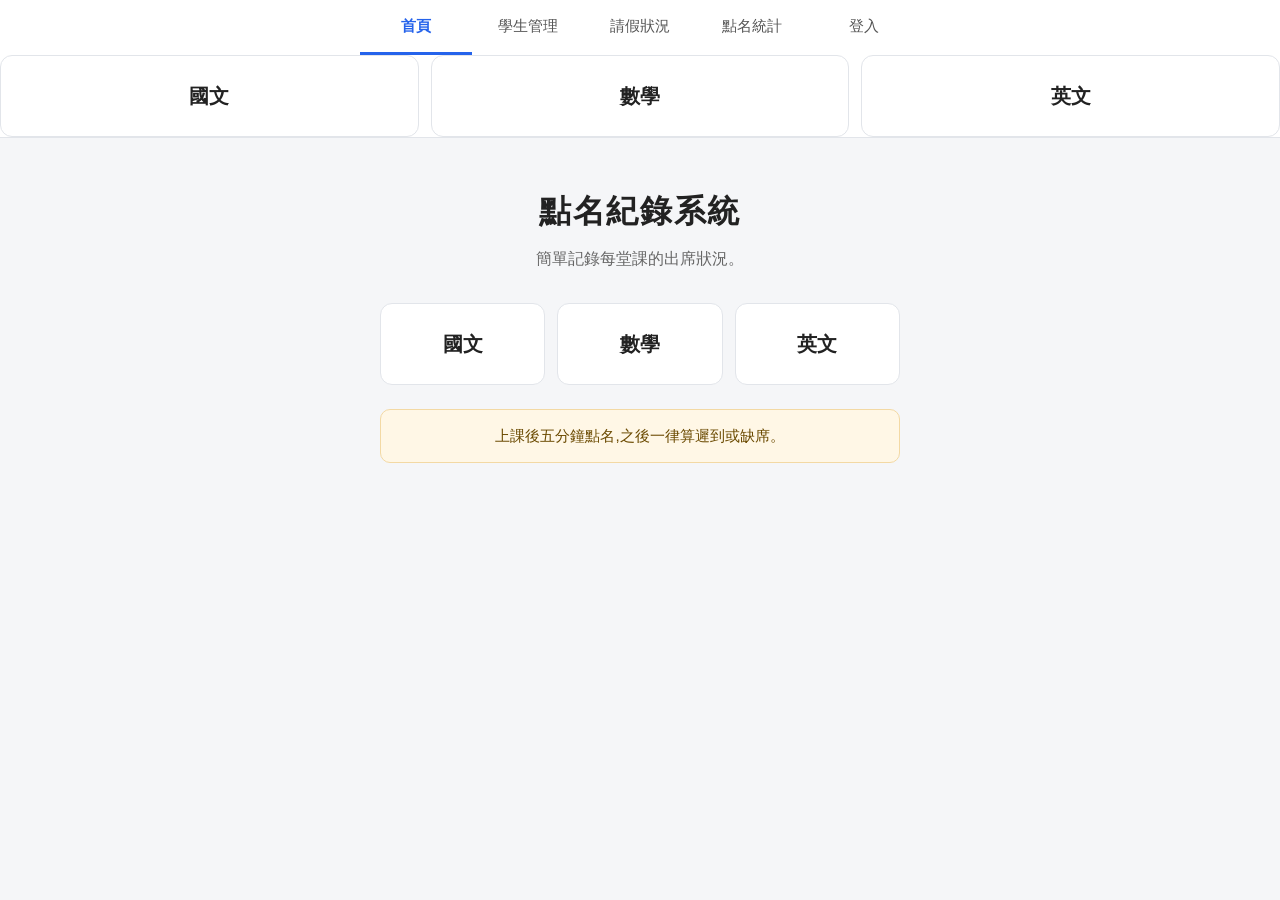
<file: index.html>
<!DOCTYPE html>
<html lang="zh-Hant">
<head>
  <meta charset="UTF-8">
  <meta name="viewport" content="width=device-width, initial-scale=1">
  <title>點名紀錄系統</title>
  <link rel="stylesheet" href="style.css">
</head>
<body>
  <nav class="navbar" aria-label="主選單">
    <ul class="nav-list">
      <li><a href="index.html" class="active" aria-current="page">首頁</a></li>
      <li><a href="student.html">學生管理</a></li>
      <li><a href="leave.html">請假狀況</a></li>
      <li><a href="attend.html">點名統計</a></li>
      <li><a href="login.html">登入</a></li>
    </ul>
  <section class="subjects" aria-label="科目">
  <a class="subject" href="attend.html?subject=國文">國文</a>
  <a class="subject" href="attend.html?subject=數學">數學</a>
  <a class="subject" href="attend.html?subject=英文">英文</a>
  </section>
  </nav>
  

  <main class="container">
    <header class="header">
      <h1 class="title">點名紀錄系統</h1>
      <p class="subtitle">簡單記錄每堂課的出席狀況。</p>
    </header>

    <section class="subjects" aria-label="科目">
      <div class="subject">國文</div>
      <div class="subject">數學</div>
      <div class="subject">英文</div>
    </section>

    <p class="notice">上課後五分鐘點名,之後一律算遲到或缺席。</p>
  </main>

  <script>
    // 之後的 JavaScript 寫在這裡
  </script>
</body>
</html>
</file>
<file: style.css>
* {
  box-sizing: border-box;
  margin: 0;
  padding: 0;
}

body {
  font-family: -apple-system, BlinkMacSystemFont, "Noto Sans TC", "PingFang TC",
    "Microsoft JhengHei", sans-serif;
  background: #f5f6f8;
  color: #222;
  line-height: 1.6;
}

.navbar {
  background: #fff;
  border-bottom: 1px solid #e2e5ea;
}

.nav-list {
  display: flex;
  max-width: 560px;
  margin: 0 auto;
  list-style: none;
}

.nav-list li {
  flex: 1;
}

.nav-list a {
  display: block;
  padding: 14px 4px;
  border-bottom: 3px solid transparent;
  color: #555;
  text-align: center;
  text-decoration: none;
  font-size: 0.95rem;
}

.nav-list a.active {
  border-bottom-color: #2563eb;
  color: #2563eb;
  font-weight: 600;
}

.container {
  max-width: 560px;
  margin: 0 auto;
  padding: 48px 20px;
}

.header {
  text-align: center;
  margin-bottom: 32px;
}

.title {
  font-size: 2rem;
  font-weight: 700;
  letter-spacing: 0.05em;
}

.subtitle {
  margin-top: 8px;
  color: #666;
  font-size: 1rem;
}

.subjects {
  display: grid;
  grid-template-columns: repeat(3, 1fr);
  gap: 12px;
}

.subject {
  background: #fff;
  border: 1px solid #e2e5ea;
  border-radius: 12px;
  padding: 24px 8px;
  text-align: center;
  font-size: 1.25rem;
  font-weight: 600;
}

.notice {
  margin-top: 24px;
  padding: 14px 16px;
  background: #fff7e6;
  border: 1px solid #f3d9a4;
  border-radius: 10px;
  color: #6b4a00;
  text-align: center;
  font-size: 0.95rem;
}

.login-form {
  max-width: 360px;
  margin: 0 auto;
  display: flex;
  flex-direction: column;
  gap: 16px;
}

.field {
  display: flex;
  flex-direction: column;
  gap: 6px;
}

.field label {
  font-size: 0.95rem;
  font-weight: 600;
}

.field input {
  width: 100%;
  padding: 12px 14px;
  border: 1px solid #d0d5dd;
  border-radius: 10px;
  background: #fff;
  font-size: 1rem;
  font-family: inherit;
}

.field input:focus {
  outline: 2px solid #2563eb;
  outline-offset: 1px;
  border-color: #2563eb;
}

.form-message {
  min-height: 1.5em;
  color: #b42318;
  font-size: 0.9rem;
}

.btn {
  padding: 12px;
  border: none;
  border-radius: 10px;
  background: #2563eb;
  color: #fff;
  font-size: 1rem;
  font-family: inherit;
  font-weight: 600;
  cursor: pointer;
}

.btn:disabled {
  background: #93b4f5;
  cursor: not-allowed;
}

.section-title {
  margin: 32px 0 12px;
  font-size: 1.15rem;
  font-weight: 700;
}

.leave-form {
  display: flex;
  flex-direction: column;
  gap: 16px;
  padding: 20px;
  background: #fff;
  border: 1px solid #e2e5ea;
  border-radius: 12px;
}

.field select,
.field textarea {
  width: 100%;
  padding: 12px 14px;
  border: 1px solid #d0d5dd;
  border-radius: 10px;
  background: #fff;
  font-size: 1rem;
  font-family: inherit;
}

.field select:focus,
.field textarea:focus {
  outline: 2px solid #2563eb;
  outline-offset: 1px;
  border-color: #2563eb;
}

.field textarea {
  min-height: 80px;
  resize: vertical;
}

.hint {
  color: #666;
  font-size: 0.85rem;
}

.form-message.success {
  color: #067647;
}

.leave-list {
  display: flex;
  flex-direction: column;
  gap: 12px;
}

.leave-card {
  display: flex;
  flex-direction: column;
  gap: 6px;
  padding: 16px;
  background: #fff;
  border: 1px solid #e2e5ea;
  border-radius: 12px;
}

.leave-top {
  display: flex;
  justify-content: space-between;
  align-items: center;
  gap: 8px;
}

.leave-student {
  font-weight: 600;
}

.leave-meta {
  color: #444;
}

.leave-reason {
  color: #666;
  font-size: 0.9rem;
}

.badge {
  padding: 2px 10px;
  border-radius: 999px;
  font-size: 0.8rem;
  font-weight: 600;
  white-space: nowrap;
}

.badge.pending {
  background: #fff7e6;
  color: #6b4a00;
}

.badge.approved {
  background: #e7f6ec;
  color: #067647;
}

.badge.rejected {
  background: #fdecea;
  color: #b42318;
}

.leave-actions {
  display: flex;
  gap: 8px;
  margin-top: 8px;
}

.btn-small {
  padding: 8px 16px;
  font-size: 0.9rem;
}

.btn-danger {
  background: #b42318;
}

.empty {
  padding: 24px 0;
  color: #666;
  text-align: center;
}

.rules {
  padding: 14px 16px;
  background: #fff;
  border: 1px solid #e2e5ea;
  border-radius: 12px;
  font-size: 0.95rem;
}

.rules ul {
  margin: 8px 0 0 1.2em;
}

.rule-note {
  margin-top: 8px;
  color: #b42318;
  font-weight: 600;
}

.roll-toolbar {
  display: flex;
  flex-direction: column;
  gap: 16px;
  padding: 20px;
  background: #fff;
  border: 1px solid #e2e5ea;
  border-radius: 12px;
}

.roll-status {
  margin-bottom: 16px;
  padding: 14px 16px;
  border-radius: 10px;
  background: #e8f0fe;
  color: #1d4ed8;
  font-weight: 600;
  text-align: center;
}

.roll-status.closed {
  background: #f2f4f7;
  color: #555;
}

.student-list {
  display: flex;
  flex-direction: column;
  gap: 10px;
}

.student-row {
  display: flex;
  flex-wrap: wrap;
  justify-content: space-between;
  align-items: center;
  gap: 8px 12px;
  padding: 14px 16px;
  background: #fff;
  border: 1px solid #e2e5ea;
  border-radius: 12px;
}

.student-name {
  font-weight: 600;
}

.check-group {
  display: flex;
  flex-wrap: wrap;
  gap: 12px;
}

.check-group label {
  display: flex;
  align-items: center;
  gap: 4px;
  color: #333;
  font-size: 0.9rem;
}

.check-group label.disabled {
  color: #aaa;
}

.check-group input {
  width: 18px;
  height: 18px;
}

.badge.leave {
  background: #e8f0fe;
  color: #1d4ed8;
}

a.subject {
  display: block;
  color: inherit;
  text-decoration: none;
}

a.subject:hover {
  border-color: #2563eb;
  color: #2563eb;
}

.muted {
  color: #888;
  font-size: 0.9rem;
}

.my-result {
  display: flex;
  align-items: center;
  gap: 8px;
  margin-top: 16px;
  padding: 16px;
  background: #fff;
  border: 1px solid #e2e5ea;
  border-radius: 12px;
  font-weight: 600;
}
@media (max-width: 380px) {
  .nav-list a {
    font-size: 0.85rem;
  }

  .title {
    font-size: 1.6rem;
  }

  .subject {
    padding: 20px 4px;
    font-size: 1.1rem;
  }
}
</file>
